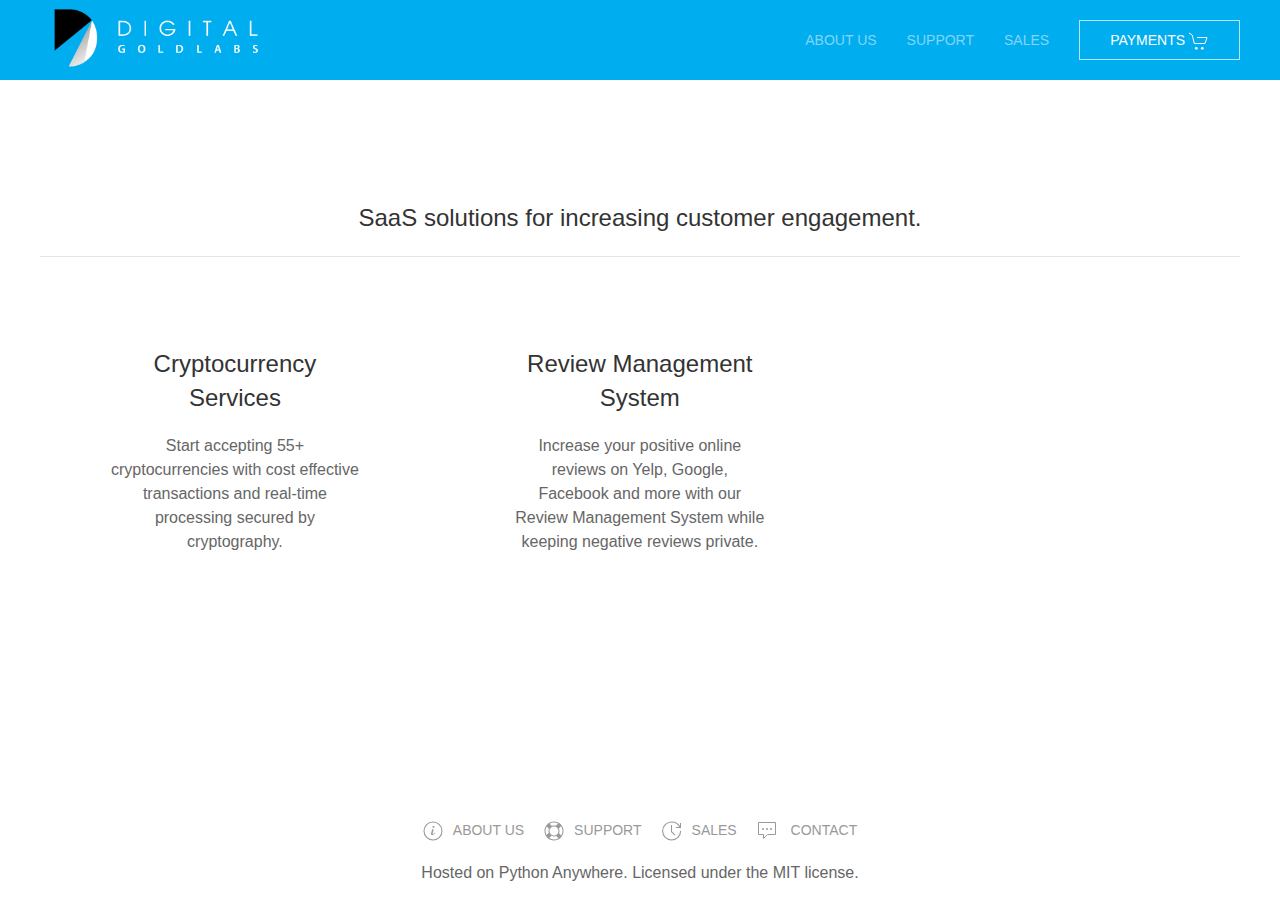
<file: templates/index.html>
<!DOCTYPE html>
<html dir="ltr" lang="en-us">
  <head>
    <meta http-equiv="content-type" content="text/html; charset=UTF-8">
    <title>Digital Gold Labs</title>
    <meta charset="utf-8">
    <link rel="shortcut icon" href="../static/images/DGLblack.png">
    <meta name="viewport" content="width=device-width, initial-scale=1">
    <meta property="og:locale" content="en_US">
    <meta property="og:type" content="website">
    <meta property="og:title" content="DGL">
    <meta property="og:description" content="">
    <meta property="og:url" content="https://digitalgoldlabs.com">
    <meta property="og:site_name" content="Digital Gold Labs">
    <link rel="stylesheet" href="../static/css/uikit.DGL.min.css">
    <script src="../static/js/uikit.min.js"></script>
    <script src="../static/js/uikit-icons.min.js"></script>
  </head>

  <body>
    <div class="uk-offcanvas-content">
      <div class="uk-section-default tm-section-texture">
        <div uk-sticky="media: 960" class="uk-navbar-container tm-navbar-container uk-navbar-transparent uk-section-primary uk-sticky uk-sticky-fixed" style="position: fixed; top: 0px; width: 1268px;">
          <div class="uk-container uk-container-expand">
            <nav class="uk-navbar">
              <div class="uk-navbar-left">
                <a href="/" class="uk-navbar-item uk-logo router-link-exact-active uk-active"><!--<canvas width="28" height="34" uk-svg="" src="../static/images/DGL_dark.png" class="uk-margin-small-right" hidden="true"></canvas>-->
                  <img src="../static/images/DGL_logotextDark.png" width="225" height="93" viewBox="0 0 28 34" xmlns="http://www.w3.org/2000/svg" ratio="1" class="uk-margin-small-right uk-svg">
                </a>
              </div>
              <div class="uk-navbar-right">
                <ul class="uk-navbar-nav uk-visible@m">
                  <li class=""><a href="#modal-about" uk-toggle>About us</a></li>
                  <li><a href="#modal-support" uk-toggle>Support</a></li>
                  <li><a href="#modal-sales" uk-toggle>Sales</a></li>
                </ul>
                <div class="uk-navbar-item uk-visible@m">
                  <a href="/payments" class="uk-button uk-button-default tm-button-default uk-icon" uk-toggle>Payments
                    <canvas uk-icon="icon: cart" width="20" height="20" class="uk-icon" hidden="true"></canvas>
                  </a>
                </div>
              </div>
            </nav>
          </div>
        </div>

        <div class="uk-sticky-placeholder" style="height: 80px; margin: 0px;"></div>
        <div uk-height-viewport="offset-top: true; offset-bottom: true" class="uk-section uk-section-small uk-flex uk-flex-top uk-text-center" style="box-sizing: border-box; min-height: calc(-183px + 100vh); height: calc(-183px + 100vh);">
          <div class="uk-width-1-1">
            <div class="uk-container">
              <p class="uk-margin-none uk-text-lead"><!--<img src="../static/images/DGLblack.png" width="100" height="93">-->
                SaaS solutions for increasing customer engagement.
              </p>
              <hr>
                  <div>
                    <div class="uk-child-width-1-3@m uk-grid-small uk-grid-match" uk-grid uk-grid uk-scrollspy="cls: uk-animation-fade; target: > div > .uk-card; delay: 500; repeat: true">
                      <div>
                          <div class="uk-card uk-card-large uk-card-hover uk-card-body">
                              <h3 class="uk-card-title"><a class="uk-link-heading" href="#modal-crypto" uk-toggle>Cryptocurrency Services</a></h3>
                              <p>Start accepting 55+ cryptocurrencies with cost effective transactions and real-time processing secured by cryptography.</p>
                          </div>
                      </div>
                      <div>
                          <div class="uk-card uk-card-large uk-card-hover uk-card-body">
                              <h3 class="uk-card-title"><a class="uk-link-heading" href="/rms" uk-toggle>Review Management System</a></h3>
                              <p>Increase your positive online reviews on Yelp, Google, Facebook and more with our Review Management System while keeping negative reviews private.</p>
                          </div>
                      </div>
                      <div>
                          <div class="uk-card uk-card-large uk-card-body uk-card-hover">
                              <h3 class="uk-card-title"><a class="uk-link-heading" href="#modal-solutions" uk-toggle>Solutions</a></h3>
                              <p>Account Verification, Appointment Reminders, Automated Surveys, Customer Reviews, Masked Numbers, SMS Two Factor Authenication, and many additional options.. </p>
                          </div>
                      </div>
                    </div>
                  </div>
          </div>
        </div>
      </div>
        <div class="uk-section-small uk-padding-small">
          <div class="uk-container uk-container-expand uk-text-center uk-position-relative">
            <ul uk-margin="" class="uk-subnav tm-subnav uk-flex-inline uk-flex-center">
              <li>
                <a href="#modal-about" uk-toggle><span uk-icon="icon: info" class="uk-margin-small-right uk-icon"></span>About us</a>
              </li>
              <li>
                <a href="#modal-support" uk-toggle><span uk-icon="icon: lifesaver" class="uk-margin-small-right uk-icon">
                </span>Support</a>
              </li>
              <li>
                <a href="#modal-sales" uk-toggle><span uk-icon="icon: future" class="uk-margin-small-right uk-icon">
                </span>Sales</a>
              </li>
              <li>
                <a href="#modal-contact" uk-toggle><span uk-icon="icon: commenting" class="uk-margin-small-right uk-icon"></span>
                Contact</a></span>
              </li>
            </ul>
            <div class="uk-panel">
              <p>Hosted on <a class="uk-link-heading" href="https://www.pythonanywhere.com" target="_blank">Python Anywhere</a>. Licensed under the <a class="uk-link-heading" href="https://github.com/DigitalGoldLabs/DigitalGoldLabs/blob/master/LICENSE" target="_blank">MIT license</a>.</p>
            </div>
          </div>
        </div>
      </div>
    </div>

    <div id="modal-about" class="uk-modal-full" uk-modal>
        <div class="uk-modal-dialog">
            <button class="uk-modal-close-full uk-close-large" type="button" uk-close></button>
            <div class="uk-grid-collapse uk-child-width-1-2@s uk-flex-middle" uk-grid>
                <div class="uk-background-cover" style="background-image: url('../static/images/DGL_BlackBG.png');" uk-height-viewport></div>
                <div class="uk-padding-large">
                    <h1 class="uk-text-primary">Digital Gold Labs</h1>
                    <p>Launched in 2018 by <a href="http://mcspadden.me" class="uk-link-heading" target="_blank">Matthew McSpadden</a>, Digital Gold Labs
                    is creating the ecosystem to drive businesses forward. We're local to Phoenix, AZ with the ability to operate in over 100 countries. <a href="mailto:info@digitalgoldlabs.com" class="uk-link-heading">Contact us</a> at 1(602)-529-3370 ext. 4 if you are interested in growing your customer base and business. </p>
                </div>
            </div>
        </div>
    </div>

    <div id="modal-support" class="uk-flex-top" uk-modal>
      <div class="uk-modal-dialog uk-modal-body uk-margin-auto-vertical">

          <button class="uk-modal-close-default" type="button" uk-close></button>
          <h2 class="uk-modal-title">Support</h2><hr>
          <p>For any support inquiries, please email us at <br><a href="mailto:support@digitalgoldlabs.com" class="uk-link-heading">support at digitalgoldlabs dot com</a>.</p>
          <hr>
          <p>Hours: 08:00-17:00 MST (UTC -07:00)</p>
      </div>
    </div>

    <div id="modal-contact" class="uk-flex-top" uk-modal>
      <div class="uk-modal-dialog uk-modal-body uk-margin-auto-vertical">

          <button class="uk-modal-close-default" type="button" uk-close></button>
          <h2 class="uk-modal-title">Contact</h2><hr>
          <p>Email: <a href="mailto:info@digitalgoldlabs.com" class="uk-link-heading">info at digitalgoldlabs dot com</a>.<br>
            Phone: 1(602)-529-3370 ext. 4
          </p>
          <hr>
          <p>Hours: 08:00-17:00 MST (UTC -07:00)</p>
      </div>
    </div>

    <div id="modal-sales" class="uk-flex-top" uk-modal>
      <div class="uk-modal-dialog uk-modal-body uk-margin-auto-vertical">

          <button class="uk-modal-close-default" type="button" uk-close></button>
          <h2 class="uk-modal-title">Contact Sales</h2><hr>
          <p>Email: <a href="mailto:sales@digitalgoldlabs.com" class="uk-link-heading">sales at digitalgoldlabs dot com</a>.<br>
            Phone: 1(602)-529-3370 ext. 1
          </p>
          <hr>
          <p>Hours: 08:00-17:00 MST (UTC -07:00)</p>
      </div>
    </div>

    <div id="modal-solutions" class="uk-modal-full" uk-modal>
        <div class="uk-modal-dialog">
          <button class="uk-modal-close-full uk-close-large" type="button" uk-close></button>
            <div uk-height-viewport="offset-top: true; offset-bottom: true" class="uk-section uk-section-small uk-flex uk-flex-top uk-text-center" style="box-sizing: border-box; min-height: calc(-183px + 100vh); height: calc(-183px + 100vh);">
              <div class="uk-width-1-1">
                <div class="uk-container">
                    <p class="uk-margin-none uk-text-lead">All Solutions Coming Soon!</p>
                    <hr>
                  <div class="uk-child-width-1-1@m uk-grid-small uk-grid-match" uk-grid>
                    <div>
                      <div>
                        <div class="uk-child-width-1-3@m uk-grid-small uk-grid-match" uk-grid>
                          <div>
                              <div class="uk-card uk-card-large uk-card-body uk-card-hover" uk-scrollspy="cls: uk-animation-slide-left; repeat: true">
                                  <h3 class="uk-card-title">Account Verification</a></h3>
                                  <p>Verify your new users are humans with accurate contact information via a one-time passcode.</p>
                              </div>
                          </div>
                          <div>
                              <div class="uk-card uk-card-large uk-card-hover uk-card-body">
                                  <h3 class="uk-card-title">Appointment Reminders</a></h3>
                                  <p>Automatically confirm upcoming appointments.</p>
                              </div>
                          </div>
                          <div>
                              <div class="uk-card uk-card-large uk-card-body uk-card-hover" uk-scrollspy="cls: uk-animation-slide-right; repeat: true">
                                  <h3 class="uk-card-title">Automated Surveys</a></h3>
                                  <p class="uk-margin-bottom">Get immediate feedback to create improved customer experiences.</p>
                              </div>
                          </div>
                          <div>
                              <div class="uk-card uk-card-large uk-card-body uk-card-hover" uk-scrollspy="cls: uk-animation-slide-left; repeat: true">
                                  <h3 class="uk-card-title">ETA Notifications</a></h3>
                                  <p class="uk-margin-bottom">Notifiy your customers of estimated time of arrival for food, packages, repairs, etc.</p>
                              </div>
                          </div>
                          <div>
                              <div class="uk-card uk-card-large uk-card-body uk-card-hover">
                                  <h3 class="uk-card-title">SMS/MMS Marketing</a></h3>
                                  <p class="uk-margin-bottom">Opt-in SMS/MMS marketing campaign with open rates of 95%+.</p>
                              </div>
                          </div>
                          <div>
                              <div class="uk-card uk-card-large uk-card-body uk-card-hover" uk-scrollspy="cls: uk-animation-slide-right; repeat: true">
                                  <h3 class="uk-card-title">Two Factor Authenication</a></h3>
                                  <p class="uk-margin-bottom">Keep you user accounts secure via SMS 2FA codes.</p>
                              </div>
                          </div>
                        </div>
                      </div>

                      <hr>


                        <div class="uk-card uk-card-large uk-card-body">
                            <h3 class="uk-card-title">What industries do we work in?</a></h3>
                            <div class="uk-child-width-1-3@m uk-grid-small uk-grid-match" uk-grid>
                              <div>
                                  <div class="uk-card uk-card-small uk-card-primary uk-card-body uk-card-hover">
                                      <h3 class="uk-card-title">Retail</a></h3>
                                  </div>
                              </div>
                              <div>
                                  <div class="uk-card uk-card-small uk-card-primary uk-card-body uk-card-hover">
                                      <h3 class="uk-card-title">Education</a></h3>
                                  </div>
                              </div>
                              <div>
                                  <div class="uk-card uk-card-small uk-card-primary uk-card-body uk-card-hover">
                                      <h3 class="uk-card-title">Healthcare</a></h3>
                                  </div>
                              </div>
                              <div>
                                  <div class="uk-card uk-card-small uk-card-primary uk-card-body uk-card-hover">
                                      <h3 class="uk-card-title">Fitness</a></h3>
                                  </div>
                              </div>
                              <div>
                                  <div class="uk-card uk-card-small uk-card-primary uk-card-body uk-card-hover">
                                      <h3 class="uk-card-title">Auctions</a></h3>
                                  </div>
                              </div>
                              <div>
                                  <div class="uk-card uk-card-small uk-card-primary uk-card-body uk-card-hover">
                                      <h3 class="uk-card-title">Hospitality</a></h3>
                                  </div>
                              </div>
                              <div>
                                  <div class="uk-card uk-card-small uk-card-primary uk-card-body uk-card-hover">
                                      <h3 class="uk-card-title">Communities</a></h3>
                                  </div>
                              </div>
                              <div>
                                  <div class="uk-card uk-card-small uk-card-primary uk-card-body uk-card-hover">
                                      <h3 class="uk-card-title">Non-Profits</a></h3>
                                  </div>
                              </div>
                              <div>
                                  <div class="uk-card uk-card-small uk-card-primary uk-card-body uk-card-hover">
                                      <h3 class="uk-card-title">Associations</a></h3>
                                  </div>
                              </div>
                            </div>
                        </div>
                    </div>
              </div>
            </div>
          </div>
        </div>
    </div>

    <div id="modal-crypto" class="uk-modal-full" uk-modal>
        <div class="uk-modal-dialog">
            <button class="uk-modal-close-full uk-close-large" type="button" uk-close></button>
            <div class="uk-grid-collapse uk-child-width-1-2@s uk-flex-middle" uk-grid>
              <div class="uk-padding-large">
                  <h1 class="uk-text-primary">Cryptocurrency Services</h1>
                  <p>Consumers demand payment convience, which is the foundation of cryptocurrencies.<br>
                    <ul class="uk-list uk-list-divider">
                        <li><div class="uk-text-bold">New Customer Traffic Increase:</div> Passionate cryptocurrency enthusiasts choose stores that accept it</li>
                        <li><div class="uk-text-bold">Cost Effective Business Transactions:</div> Cryptocurrencies cut out the middleman, therefore increasing your profits</li>
                        <li><div class="uk-text-bold">Real-time Processing without Chargebacks:</div> Avoid long transactions while securing them through cryptography</li>
                        <li><div class="uk-text-bold">Customer Choice:</div> Accept 55+ different cryptocurrencies</li>
                    </ul>

                  </p>
              </div>
              <div class="uk-background-cover" style="background-image: url('../static/images/DGL_BlackBG.png');" uk-height-viewport>
                <div class="uk-card uk-card-default uk-grid-collapse uk-child-width-1-2@s uk-margin" uk-grid>
                </div>
              </div>
          </div>
        </div>
      </div>
  </body>
</html>
</file>
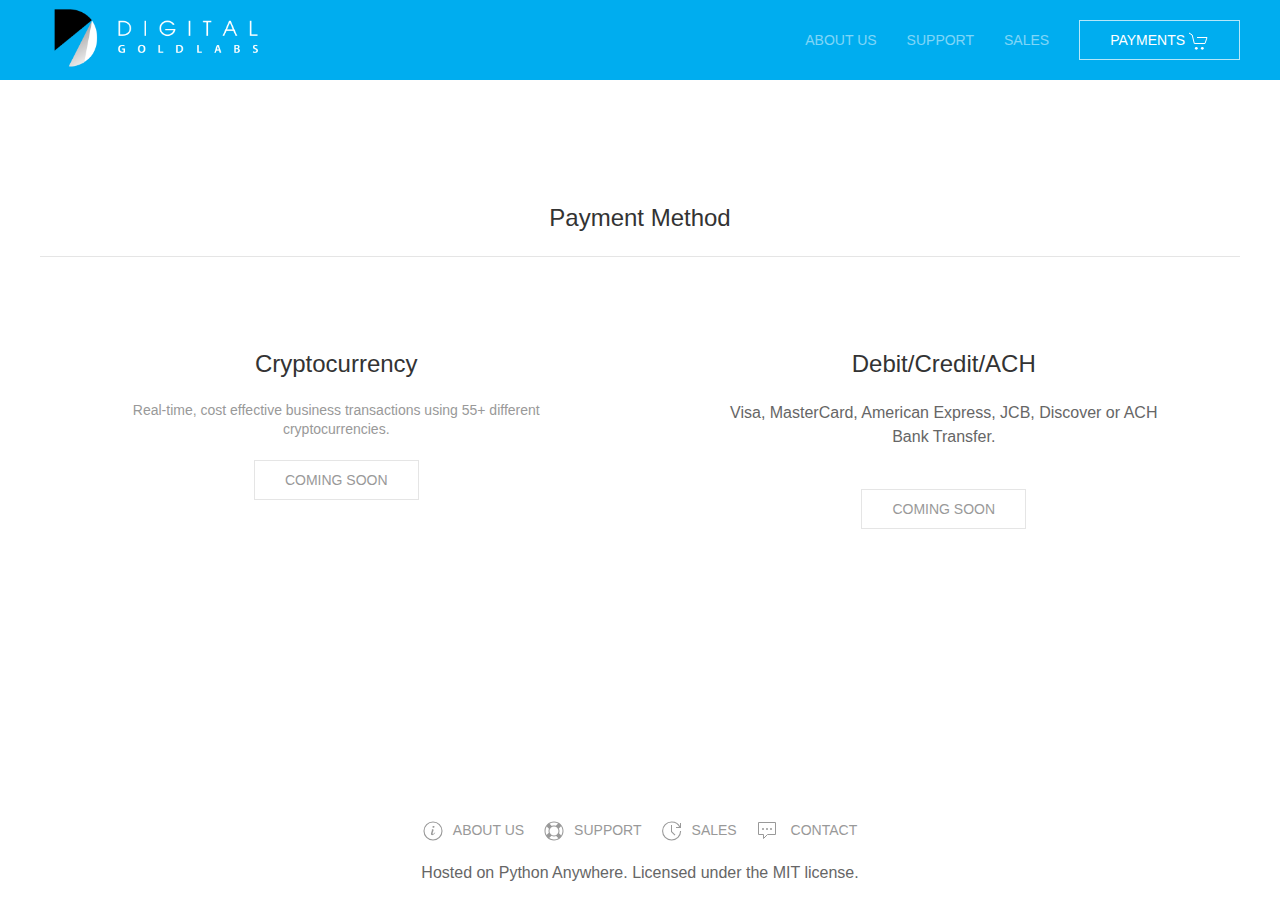
<file: templates/payments.html>
<!DOCTYPE html>
<html dir="ltr" lang="en-us">
  <head>
    <meta http-equiv="content-type" content="text/html; charset=UTF-8">
    <title>Digital Gold Labs | Payments</title>
    <meta charset="utf-8">
    <link rel="shortcut icon" href="../static/images/DGLblack.png">
    <meta name="viewport" content="width=device-width, initial-scale=1">
    <meta property="og:locale" content="en_US">
    <meta property="og:type" content="website">
    <meta property="og:title" content="DGL">
    <meta property="og:description" content="">
    <meta property="og:url" content="https://digitalgoldlabs.com">
    <meta property="og:site_name" content="Digital Gold Labs">
    <link rel="stylesheet" href="../static/css/uikit.DGL.min.css">
    <script src="../static/js/uikit.min.js"></script>
    <script src="../static/js/uikit-icons.min.js"></script>
  </head>

  <body>
    <div class="uk-offcanvas-content">
      <div class="uk-section-default tm-section-texture">
        <div uk-sticky="media: 960" class="uk-navbar-container tm-navbar-container uk-navbar-transparent uk-section-primary uk-sticky uk-sticky-fixed" style="position: fixed; top: 0px; width: 1268px;">
          <div class="uk-container uk-container-expand">
            <nav class="uk-navbar">
              <div class="uk-navbar-left">
                <a href="/" class="uk-navbar-item uk-logo router-link-exact-active uk-active">
                  <img src="../static/images/DGL_logotextDark.png" width="225" height="93" viewBox="0 0 28 34" xmlns="http://www.w3.org/2000/svg" ratio="1" class="uk-margin-small-right uk-svg">
                </a>
              </div>
              <div class="uk-navbar-right">
                <ul class="uk-navbar-nav uk-visible@m">
                  <li class=""><a href="#modal-about" uk-toggle>About us</a></li>
                  <li><a href="#modal-support" uk-toggle>Support</a></li>
                  <li><a href="#modal-sales" uk-toggle>Sales</a></li>
                </ul>
                <div class="uk-navbar-item uk-visible@m">
                  <a href="#modal-support" class="uk-button uk-button-default tm-button-default uk-icon" uk-toggle>Payments
                    <canvas uk-icon="icon: cart" width="20" height="20" class="uk-icon" hidden="true"></canvas>
                  </a>
                </div>
              </div>
            </nav>
          </div>
        </div>

        <div class="uk-sticky-placeholder" style="height: 80px; margin: 0px;"></div>
        <div uk-height-viewport="offset-top: true; offset-bottom: true" class="uk-section uk-section-small uk-flex uk-flex-top uk-text-center" style="box-sizing: border-box; min-height: calc(-183px + 100vh); height: calc(-183px + 100vh);">
          <div class="uk-width-1-1">
            <div class="uk-container">
              <p class="uk-margin-none uk-text-lead">Payment Method</p>
              <hr>
                  <div>
                    <div class="uk-child-width-1-2@m uk-grid-small uk-grid-match" uk-grid>
                      <div>
                          <div class="uk-card uk-card-large uk-card-body uk-card-hover">
                              <h3 class="uk-card-title"><a class="uk-link-heading" href="/payments" uk-toggle>Cryptocurrency</a></h3>
                              <p><div class="uk-text-meta">Real-time, cost effective business transactions using 55+ different cryptocurrencies. </div>
                                <button class="uk-button uk-button-primary uk-margin" disabled>Coming Soon</button></p>
                              <!--<a class="uk-button uk-button-primary uk-position-bottom-center uk-margin-bottom" href="#modal-solutions" uk-toggle>Learn more</a>-->
                          </div>
                      </div>
                      <div>
                          <div class="uk-card uk-card-large uk-card-body uk-card-hover">
                              <h3 class="uk-card-title"><a class="uk-link-heading" href="/payments" uk-toggle>Debit/Credit/ACH</a></h3>
                              <p class="uk-margin-bottom">Visa, MasterCard, American Express, JCB, Discover or ACH Bank Transfer.</p>
                              <button class="uk-button uk-button-primary uk-margin" disabled>Coming Soon</button></p>
                              <!--<a class="uk-button uk-button-primary uk-position-bottom-center uk-margin-bottom" href="#modal-sales" uk-toggle>Contact Sales</a>-->
                          </div>
                      </div>
                    </div>
                  </div>
          </div>
        </div>
      </div>
        <div class="uk-section-small uk-padding-small">
          <div class="uk-container uk-container-expand uk-text-center uk-position-relative">
            <ul uk-margin="" class="uk-subnav tm-subnav uk-flex-inline uk-flex-center">
              <li>
                <a href="#modal-about" uk-toggle><span uk-icon="icon: info" class="uk-margin-small-right uk-icon"></span>About us</a>
              </li>
              <li>
                <a href="#modal-support" uk-toggle><span uk-icon="icon: lifesaver" class="uk-margin-small-right uk-icon">
                </span>Support</a>
              </li>
              <li>
                <a href="#modal-sales" uk-toggle><span uk-icon="icon: future" class="uk-margin-small-right uk-icon">
                </span>Sales</a>
              </li>
              <li>
                <a href="#modal-contact" uk-toggle><span uk-icon="icon: commenting" class="uk-margin-small-right uk-icon"></span>
                Contact</a></span>
              </li>
            </ul>
            <div class="uk-panel">
              <p>Hosted on <a class="uk-link-heading" href="https://www.pythonanywhere.com" target="_blank">Python Anywhere</a>. Licensed under the <a class="uk-link-heading" href="https://github.com/DigitalGoldLabs/DigitalGoldLabs/blob/master/LICENSE" target="_blank">MIT license</a>.</p>
            </div>
          </div>
        </div>
      </div>
    </div>

    <div id="modal-about" class="uk-modal-full" uk-modal>
        <div class="uk-modal-dialog">
            <button class="uk-modal-close-full uk-close-large" type="button" uk-close></button>
            <div class="uk-grid-collapse uk-child-width-1-2@s uk-flex-middle" uk-grid>
                <div class="uk-background-cover" style="background-image: url('../static/images/DGL_BlackBG.png');" uk-height-viewport></div>
                <div class="uk-padding-large">
                    <h1 class="uk-text-primary">Digital Gold Labs</h1>
                    <p>Launched in 2018 by <a href="http://mcspadden.me" class="uk-link-heading" target="_blank">Matthew McSpadden</a>, Digital Gold Labs
                    is creating the ecosystem to drive businesses forward. We're local to Phoenix, AZ with the ability to operate in over 100 countries. <a href="mailto:info@digitalgoldlabs.com" class="uk-link-heading">Contact us</a> at 1(602)-529-3370 ext. 4 if you are interested in growing your customer base and business. </p>
                </div>
            </div>
        </div>
    </div>

    <div id="modal-support" class="uk-flex-top" uk-modal>
      <div class="uk-modal-dialog uk-modal-body uk-margin-auto-vertical">

          <button class="uk-modal-close-default" type="button" uk-close></button>
          <h2 class="uk-modal-title">Support</h2><hr>
          <p>For any support inquiries, please email us at <br><a href="mailto:support@digitalgoldlabs.com" class="uk-link-heading">support at digitalgoldlabs dot com</a>.</p>
          <hr>
          <p>Hours: 08:00-17:00 MST (UTC -07:00)</p>
      </div>
    </div>

    <div id="modal-contact" class="uk-flex-top" uk-modal>
      <div class="uk-modal-dialog uk-modal-body uk-margin-auto-vertical">

          <button class="uk-modal-close-default" type="button" uk-close></button>
          <h2 class="uk-modal-title">Contact</h2><hr>
          <p>Email: <a href="mailto:info@digitalgoldlabs.com" class="uk-link-heading">info at digitalgoldlabs dot com</a>.<br>
            Phone: 1(602)-529-3370 ext. 4
          </p>
          <hr>
          <p>Hours: 08:00-17:00 MST (UTC -07:00)</p>
      </div>
    </div>

    <div id="modal-sales" class="uk-flex-top" uk-modal>
      <div class="uk-modal-dialog uk-modal-body uk-margin-auto-vertical">

          <button class="uk-modal-close-default" type="button" uk-close></button>
          <h2 class="uk-modal-title">Contact Sales</h2><hr>
          <p>Email: <a href="mailto:sales@digitalgoldlabs.com" class="uk-link-heading">sales at digitalgoldlabs dot com</a>.<br>
            Phone: 1(602)-529-3370 ext. 1
          </p>
          <hr>
          <p>Hours: 08:00-17:00 MST (UTC -07:00)</p>
      </div>
    </div>
  </body>
</html>
</file>
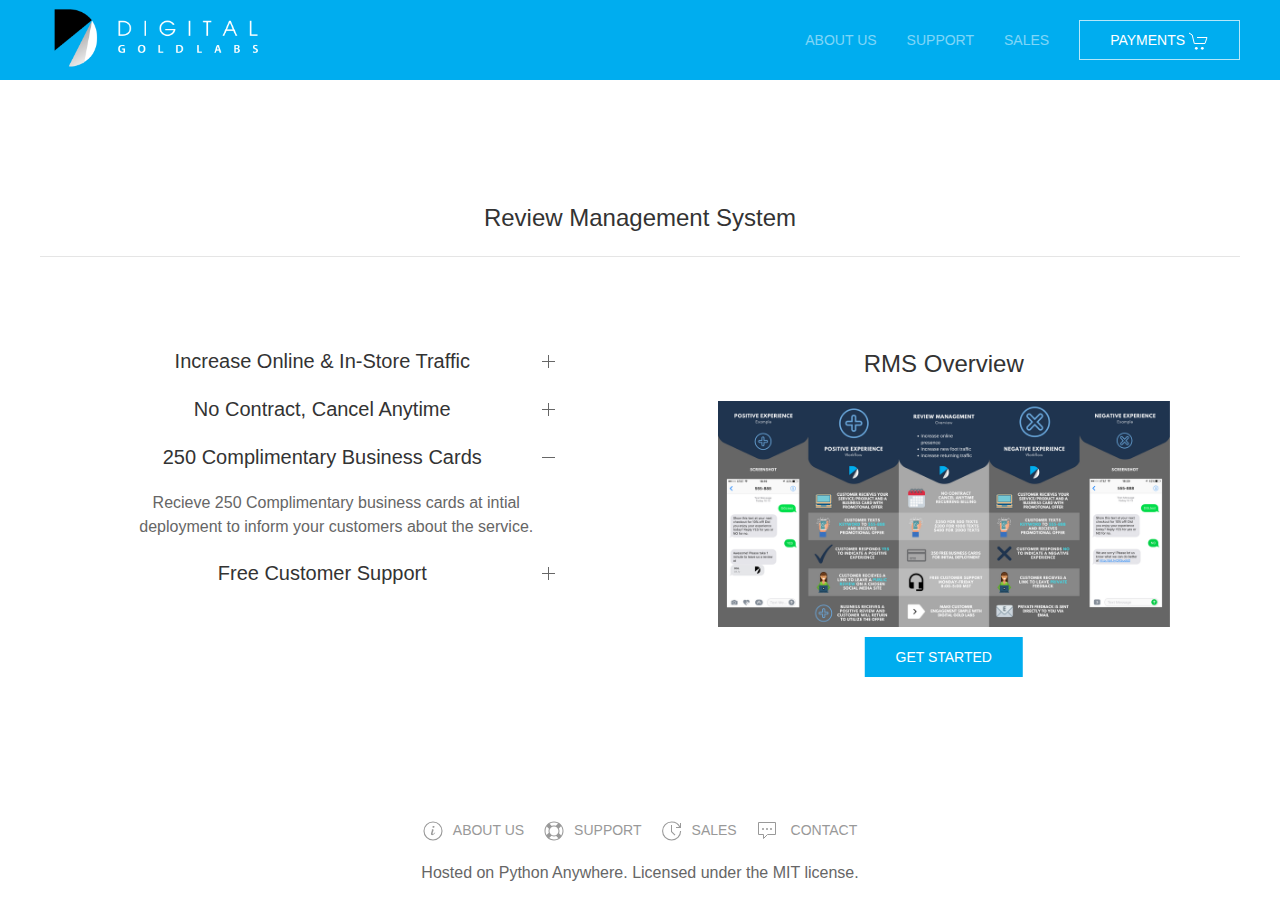
<file: templates/rms.html>
<!DOCTYPE html>
<html dir="ltr" lang="en-us">
  <head>
    <meta http-equiv="content-type" content="text/html; charset=UTF-8">
    <title>Digital Gold Labs | RMS</title>
    <meta charset="utf-8">
    <link rel="shortcut icon" href="../static/images/DGLblack.png">
    <meta name="viewport" content="width=device-width, initial-scale=1">
    <meta property="og:locale" content="en_US">
    <meta property="og:type" content="website">
    <meta property="og:title" content="DGL">
    <meta property="og:description" content="">
    <meta property="og:url" content="https://digitalgoldlabs.com">
    <meta property="og:site_name" content="Digital Gold Labs">
    <link rel="stylesheet" href="../static/css/uikit.DGL.min.css">
    <script src="../static/js/uikit.min.js"></script>
    <script src="../static/js/uikit-icons.min.js"></script>
  </head>

  <body>
    <div class="uk-offcanvas-content">
      <div class="uk-section-default tm-section-texture">
        <div uk-sticky="media: 960" class="uk-navbar-container tm-navbar-container uk-navbar-transparent uk-section-primary uk-sticky uk-sticky-fixed" style="position: fixed; top: 0px; width: 1268px;">
          <div class="uk-container uk-container-expand">
            <nav class="uk-navbar">
              <div class="uk-navbar-left">
                <a href="/" class="uk-navbar-item uk-logo router-link-exact-active uk-active">
                  <img src="../static/images/DGL_logotextDark.png" width="225" height="93" viewBox="0 0 28 34" xmlns="http://www.w3.org/2000/svg" ratio="1" class="uk-margin-small-right uk-svg">
                </a>
              </div>
              <div class="uk-navbar-right">
                <ul class="uk-navbar-nav uk-visible@m">
                  <li class=""><a href="#modal-about" uk-toggle>About us</a></li>
                  <li><a href="#modal-support" uk-toggle>Support</a></li>
                  <li><a href="#modal-sales" uk-toggle>Sales</a></li>
                </ul>
                <div class="uk-navbar-item uk-visible@m">
                  <a href="/payments" class="uk-button uk-button-default tm-button-default uk-icon" uk-toggle>Payments
                    <canvas uk-icon="icon: cart" width="20" height="20" class="uk-icon" hidden="true"></canvas>
                  </a>
                </div>
              </div>
            </nav>
          </div>
        </div>

        <div class="uk-sticky-placeholder" style="height: 80px; margin: 0px;"></div>
        <div uk-height-viewport="offset-top: true; offset-bottom: true" class="uk-section uk-section-small uk-flex uk-flex-top uk-text-center" style="box-sizing: border-box; min-height: calc(-183px + 100vh); height: calc(-183px + 100vh);">
          <div class="uk-width-1-1">
            <div class="uk-container">
              <p class="uk-margin-none uk-text-lead">Review Management System</p>
              <hr>
                  <div>
                    <div class="uk-child-width-1-2@m uk-grid-small uk-grid-match" uk-grid>
                      <div>
                          <div class="uk-card uk-card-large uk-card-body uk-card-hover">
                            <ul uk-accordion="multiple: true">
                              <li>
                                  <a class="uk-accordion-title" href="#">Increase Online & In-Store Traffic</a>
                                  <div class="uk-accordion-content">
                                      <p>Increase your online reviews on Yelp, Google, Facebook & 10+ other sites to drive traffic.</p>
                                  </div>
                              </li>
                              <li>
                                  <a class="uk-accordion-title" href="#">No Contract, Cancel Anytime</a>
                                  <div class="uk-accordion-content">
                                      <p>No contract and you can cancel whenever your business no longer needs an influx of reviews! </p>
                                  </div>
                              </li>
                              <li class="uk-open">
                                  <a class="uk-accordion-title" href="#">250 Complimentary Business Cards</a>
                                  <div class="uk-accordion-content">
                                      <p>Recieve 250 Complimentary business cards at intial deployment to inform your customers about the service. </p>
                                  </div>
                              </li>
                              <li>
                                  <a class="uk-accordion-title" href="#">Free Customer Support</a>
                                  <div class="uk-accordion-content">
                                      <p>Free Customer Support (Mon-Fri 08:00-17:00 MST) for you and your customers.</p>
                                  </div>
                              </li>
                          </ul>
                          </div>
                      </div>
                      <div>
                          <div class="uk-card uk-card-large uk-card-body uk-card-hover">
                              <h3 class="uk-card-title"><a class="uk-link-heading" href="/rms" uk-toggle>RMS Overview</a></h3>
                              <div>
                                  <a href="../static/images/RMS.png"><img src="../static/images/RMS.png" alt="RMS Overview"></a>
                              </div>
                              <a class="uk-button uk-button-primary uk-position-bottom-center uk-margin-bottom" href="#modal-sales" uk-toggle>Get Started</a>
                          </div>
                      </div>
                    </div>
                  </div>
          </div>
        </div>
      </div>
        <div class="uk-section-small uk-padding-small">
          <div class="uk-container uk-container-expand uk-text-center uk-position-relative">
            <ul uk-margin="" class="uk-subnav tm-subnav uk-flex-inline uk-flex-center">
              <li>
                <a href="#modal-about" uk-toggle><span uk-icon="icon: info" class="uk-margin-small-right uk-icon"></span>About us</a>
              </li>
              <li>
                <a href="#modal-support" uk-toggle><span uk-icon="icon: lifesaver" class="uk-margin-small-right uk-icon">
                </span>Support</a>
              </li>
              <li>
                <a href="#modal-sales" uk-toggle><span uk-icon="icon: future" class="uk-margin-small-right uk-icon">
                </span>Sales</a>
              </li>
              <li>
                <a href="#modal-contact" uk-toggle><span uk-icon="icon: commenting" class="uk-margin-small-right uk-icon"></span>
                Contact</a></span>
              </li>
            </ul>
            <div class="uk-panel">
              <p>Hosted on <a class="uk-link-heading" href="https://www.pythonanywhere.com" target="_blank">Python Anywhere</a>. Licensed under the <a class="uk-link-heading" href="https://github.com/DigitalGoldLabs/DigitalGoldLabs/blob/master/LICENSE" target="_blank">MIT license</a>.</p>
            </div>
          </div>
        </div>
      </div>
    </div>

    <div id="modal-about" class="uk-modal-full" uk-modal>
        <div class="uk-modal-dialog">
            <button class="uk-modal-close-full uk-close-large" type="button" uk-close></button>
            <div class="uk-grid-collapse uk-child-width-1-2@s uk-flex-middle" uk-grid>
                <div class="uk-background-cover" style="background-image: url('../static/images/DGL_BlackBG.png');" uk-height-viewport></div>
                <div class="uk-padding-large">
                    <h1 class="uk-text-primary">Digital Gold Labs</h1>
                    <p>Launched in 2018 by <a href="http://mcspadden.me" class="uk-link-heading" target="_blank">Matthew McSpadden</a>, Digital Gold Labs
                    is creating the ecosystem to drive businesses forward. We're local to Phoenix, AZ with the ability to operate in over 100 countries. <a href="mailto:info@digitalgoldlabs.com" class="uk-link-heading">Contact us</a> at 1(602)-529-3370 ext. 4 if you are interested in growing your customer base and business. </p>
                </div>
            </div>
        </div>
    </div>

    <div id="modal-support" class="uk-flex-top" uk-modal>
      <div class="uk-modal-dialog uk-modal-body uk-margin-auto-vertical">

          <button class="uk-modal-close-default" type="button" uk-close></button>
          <h2 class="uk-modal-title">Support</h2><hr>
          <p>For any support inquiries, please email us at <br><a href="mailto:support@digitalgoldlabs.com" class="uk-link-heading">support at digitalgoldlabs dot com</a>.</p>
          <hr>
          <p>Hours: 08:00-17:00 MST (UTC -07:00)</p>
      </div>
    </div>

    <div id="modal-contact" class="uk-flex-top" uk-modal>
      <div class="uk-modal-dialog uk-modal-body uk-margin-auto-vertical">

          <button class="uk-modal-close-default" type="button" uk-close></button>
          <h2 class="uk-modal-title">Contact</h2><hr>
          <p>Email: <a href="mailto:info@digitalgoldlabs.com" class="uk-link-heading">info at digitalgoldlabs dot com</a>.<br>
            Phone: 1(602)-529-3370 ext. 4
          </p>
          <hr>
          <p>Hours: 08:00-17:00 MST (UTC -07:00)</p>
      </div>
    </div>

    <div id="modal-sales" class="uk-flex-top" uk-modal>
      <div class="uk-modal-dialog uk-modal-body uk-margin-auto-vertical">

          <button class="uk-modal-close-default" type="button" uk-close></button>
          <h2 class="uk-modal-title">Contact Sales</h2><hr>
          <p>Email: <a href="mailto:sales@digitalgoldlabs.com" class="uk-link-heading">sales at digitalgoldlabs dot com</a>.<br>
            Phone: 1(602)-529-3370 ext. 1
          </p>
          <hr>
          <p>Hours: 08:00-17:00 MST (UTC -07:00)</p>
      </div>
    </div>
  </body>
</html>
</file>
